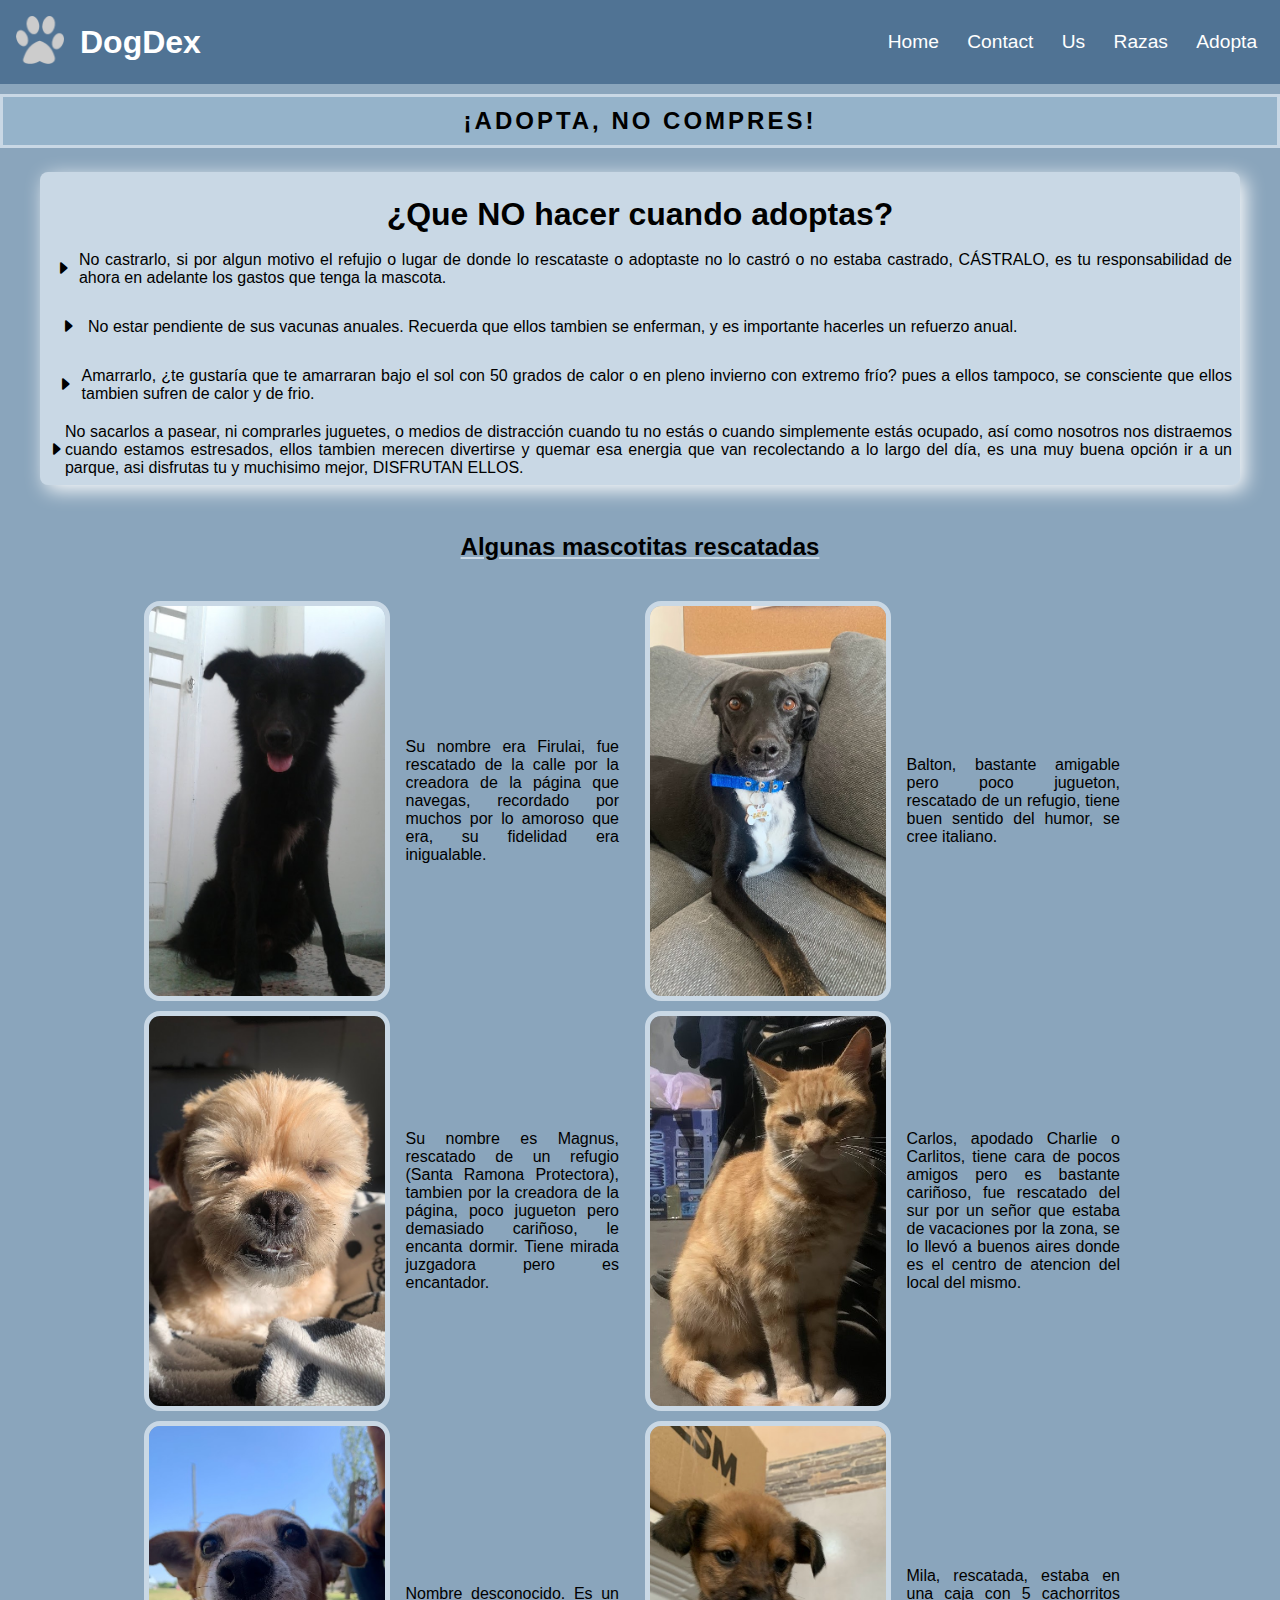
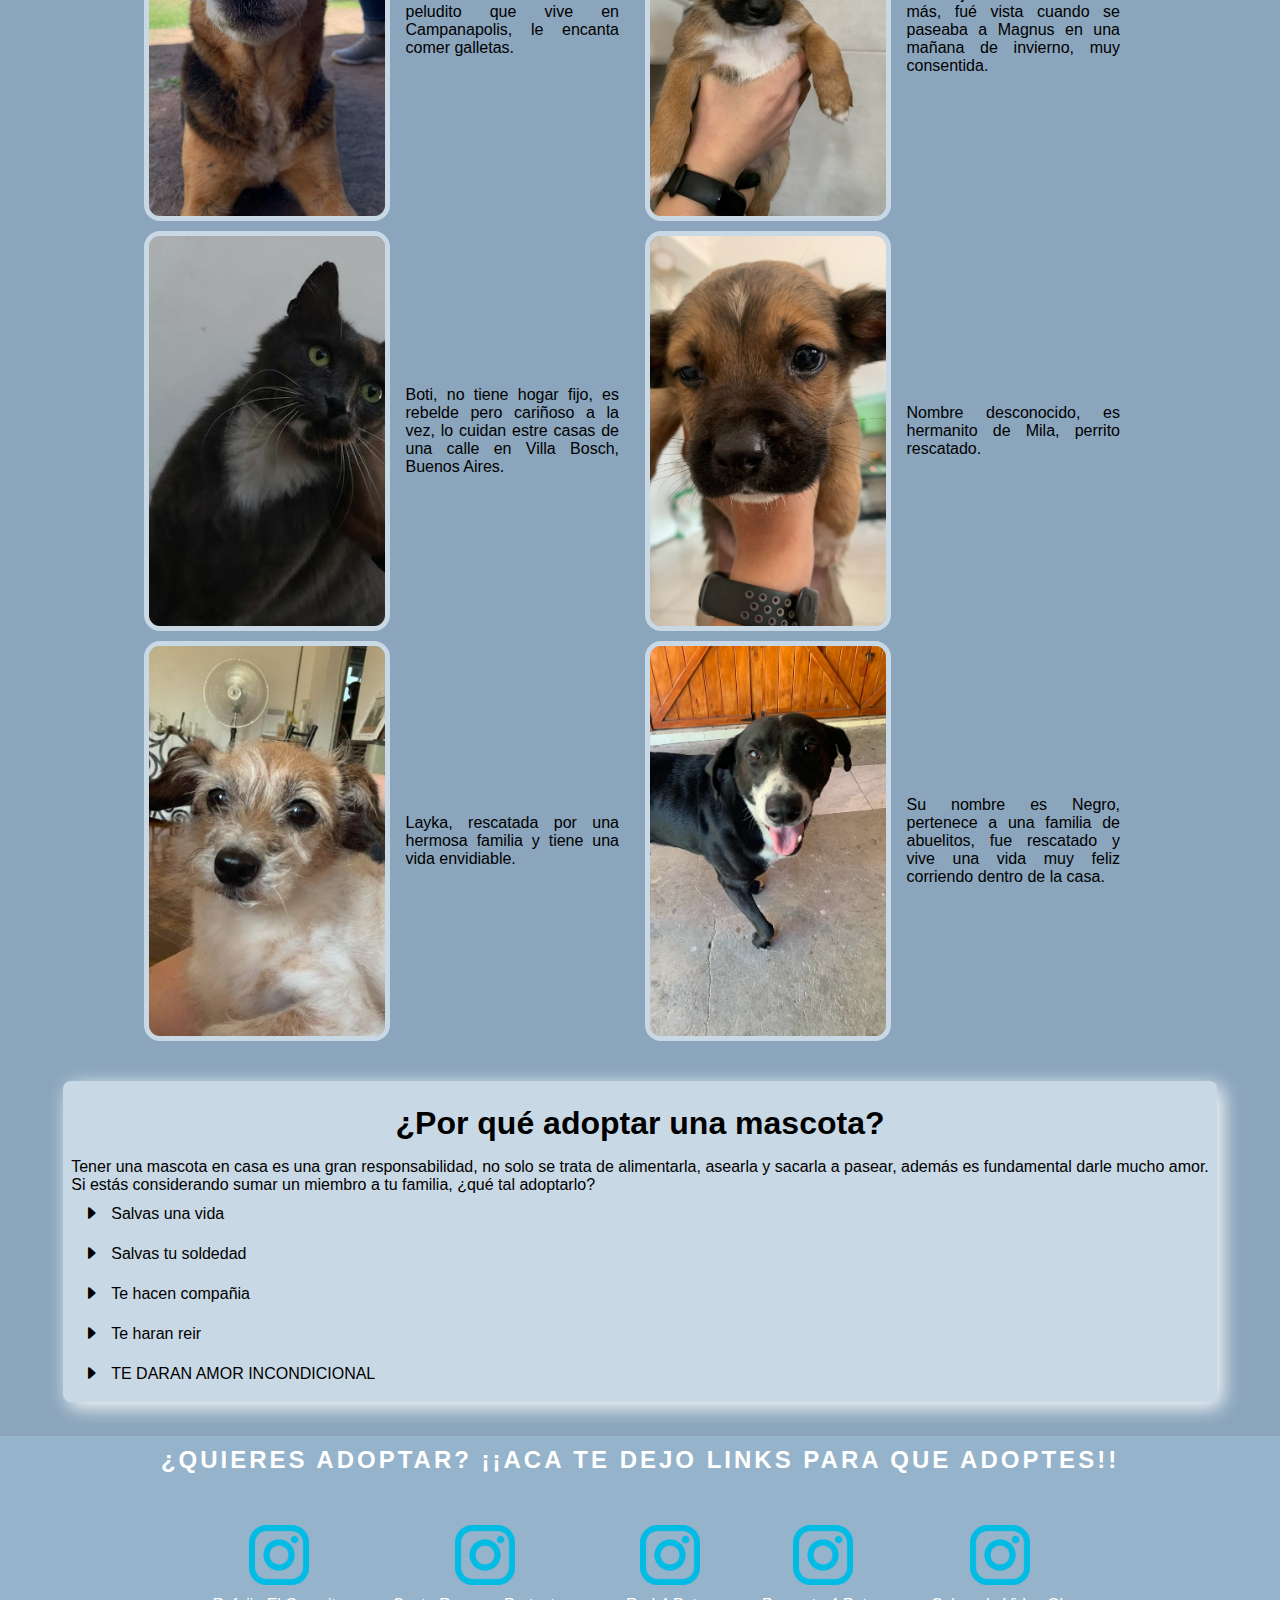
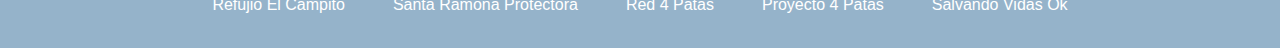
<file: index.html>
<!DOCTYPE html>
<html lang="en">

<head>
  <meta charset="UTF-8">
  <meta http-equiv="X-UA-Compatible" content="IE=edge">
  <meta name="viewport" content="width=device-width, initial-scale=1.0">
  <meta name="description"
    content="El mejor lugar donde podrás encontrar lugares para adoptar tanto perros como gatos en Argentina">
  <link rel="stylesheet" href="https://cdn.jsdelivr.net/npm/bootstrap-icons@1.10.3/font/bootstrap-icons.css">
  <link rel="stylesheet" href="./css/style.css">
  <link rel="icon" href="./img/perro.ico">
  <title>Encuentra a una mascota | Adopta | DogDex</title>
</head>

<body>
  <header>
    <div class="conteiner-title">
      <a href="index.html"><img class="huella" src="./img/huellita.png" alt="huella"></a>
      <h1 class="header-title">DogDex</h1>
    </div>
    <nav>
      <ul class="header-nav">
        <a class="header-nav-link" href="index.html">Home</a>
        <a class="header-nav-link" href="./pages/contact.html">Contact</a>
        <a class="header-nav-link" href="./pages/us.html">Us</a>
        <a class="header-nav-link" href="./pages/dogs.html">Razas</a>
        <a class="header-nav-link" href="./pages/adopt.html">Adopta</a>
      </ul>
    </nav>
  </header>

  <main>
    <h2 class="h2-main">¡<strong>ADOPTA, NO COMPRES!</strong></h2>
    <article>
      <div class="paragraph-articule principal-articule">
        <h3 class="title-articule">¿Que NO hacer cuando adoptas?</h3>
        <div class="options">
          <div class="conteiner-option">
            <div class="icon-option">
              <i class="bi bi-caret-right-fill"></i>
            </div>
            <p class="options-p">No castrarlo, si por algun motivo el refujio o lugar de donde lo rescataste o
              adoptaste no lo castró o no estaba castrado, CÁSTRALO, es tu responsabilidad de ahora en adelante los
              gastos que tenga la mascota.</p>
          </div>
          <br>
          <div class="conteiner-option">
            <div class="icon-option">
              <i class="bi bi-caret-right-fill"></i>
            </div>
            <p class="options-p">No estar pendiente de sus vacunas anuales. Recuerda que ellos tambien se enferman, y es
              importante hacerles un refuerzo anual.</p>
          </div>
          <br>
          <div class="conteiner-option">
            <div class="icon-option">
              <i class="bi bi-caret-right-fill"></i>
            </div>
            <p class="options-p">Amarrarlo, ¿te gustaría que te amarraran bajo el sol con 50 grados de calor
              o en pleno invierno con extremo frío? pues a ellos tampoco, se consciente que ellos tambien sufren de
              calor y de frio.</p>
          </div>
          <br>
          <div class="conteiner-option">
            <div class="icon-option">
              <i class="bi bi-caret-right-fill"></i>
            </div>
            <p class="options-p">No sacarlos a pasear, ni comprarles juguetes, o medios de distracción cuando tu no
              estás o cuando simplemente estás ocupado, así como nosotros nos distraemos cuando estamos
              estresados, ellos tambien merecen divertirse y quemar esa energia que van recolectando a lo largo del día,
              es una muy buena opción ir a un parque, asi disfrutas tu y muchisimo mejor, DISFRUTAN ELLOS.</p>
          </div>
        </div>
      </div>
    </article>
    <h3 class="title-galery">Algunas mascotitas rescatadas</h3>
    <div class="conteiner-galery">
      <div class="conteiner-dog dogy">
        <img class="img-galery" src="./img/indog7.jpg" alt="firu, perro rescatado">
        <div class="conteiner-span">Su nombre era Firulai, fue rescatado de la calle por la
          creadora de la página que navegas,
          recordado por muchos por lo amoroso que era, su fidelidad era inigualable.</div>
      </div>
      <div class="conteiner-dog">
        <img class="img-galery" src="./img/indog3.jpg" alt=" balton perro rescatado">
        <div class="conteiner-span">Balton, bastante amigable pero poco jugueton, rescatado de un
          refugio, tiene buen sentido del humor, se cree italiano.</div>
      </div>
      <div class="conteiner-dog dogy">
        <img class="img-galery" src="./img/indog1.jpg" alt=" Magnus, perro rescatado">
        <div class="conteiner-span">Su nombre es Magnus, rescatado de un refugio (Santa
          Ramona Protectora), tambien por la
          creadora de la página, poco jugueton pero demasiado cariñoso, le encanta dormir. Tiene mirada juzgadora pero
          es encantador.</div>
      </div>
      <div class="conteiner-dog">
        <img class="img-galery" src="./img/img_9430.jpg" alt="charly gato rescatado">
        <div class="conteiner-span">Carlos, apodado Charlie o Carlitos, tiene cara de pocos
          amigos pero es bastante cariñoso, fue rescatado del sur por un señor que estaba de vacaciones por la zona, se
          lo llevó a buenos aires donde es
          el centro de atencion del local del mismo.</div>
      </div>
      <div class="conteiner-dog dogy">
        <img class="img-galery" src="./img/indog4.jpg" alt="perrito bebe rescatado">
        <div class="conteiner-span">Nombre desconocido. Es un peludito que vive en
          Campanapolis, le encanta comer
          galletas.</div>
      </div>
      <div class="conteiner-dog dogy">
        <img class="img-galery" src="./img/indog5.jpg" alt="mila perrita rescatado">
        <div class="conteiner-span">Mila, rescatada, estaba en una caja con 5 cachorritos más,
          fué vista cuando se paseaba a
          Magnus en una mañana de invierno, muy consentida.</div>
      </div>
      <div class="conteiner-dog">
        <img class="img-galery" src="./img/img-20210415-WA0064.jpg" alt="boti gato de la calle">
        <div class="conteiner-span">Boti, no tiene hogar fijo, es rebelde pero cariñoso a la
          vez, lo cuidan estre casas de una
          calle en Villa Bosch, Buenos Aires.</div>
      </div>
      <div class="conteiner-dog dogy">
        <img class="img-galery" src="./img/indog6.jpg" alt="perrito rescatado">
        <div class="conteiner-span">Nombre desconocido, es hermanito de Mila, perrito
          rescatado.</div>
      </div>
      <div class="conteiner-dog">
        <img class="img-galery" src="./img/indog8.jpg" alt="layka, perrita rescatada">
        <div class="conteiner-span">Layka, rescatada por una hermosa familia y tiene una vida
          envidiable.</div>
      </div>
      <div class="conteiner-dog dogy">
        <img class="img-galery" src="./img/indog2.jpg" alt="negro, perro rescatado">
        <div class="conteiner-span">Su nombre es Negro, pertenece a una familia de abuelitos,
          fue rescatado y vive una vida muy
          feliz corriendo dentro de la casa.</div>
      </div>
    </div>
    <article>
      <div class="paragraph-articule">
        <h3 class="title-articule">¿Por qué adoptar una mascota?</h3>
        <p>
          Tener una mascota en casa es una gran responsabilidad, no solo se trata de alimentarla, asearla y sacarla a
          pasear, además es fundamental darle mucho amor.
          <br>
          Si estás considerando sumar un miembro a tu familia, ¿qué tal adoptarlo?
        </p>
        <div class="options">
          <div class="conteiner-option">
            <div class="icon-option">
              <i class="bi bi-caret-right-fill"></i>
            </div>
            <p class="options-p">Salvas una vida</p>
          </div>
          <div class="conteiner-option">
            <div class="icon-option">
              <i class="bi bi-caret-right-fill"></i>
            </div>
            <p class="options-p">Salvas tu soldedad</p>
          </div>
          <div class="conteiner-option">
            <div class="icon-option">
              <i class="bi bi-caret-right-fill"></i>
            </div>
            <p class="options-p">Te hacen compañia</p>
          </div>
          <div class="conteiner-option">
            <div class="icon-option">
              <i class="bi bi-caret-right-fill"></i>
            </div>
            <p class="options-p">Te haran reir</p>
          </div>
          <div class="conteiner-option">
            <div class="icon-option">
              <i class="bi bi-caret-right-fill"></i>
            </div>
            <p class="options-p">TE DARAN AMOR INCONDICIONAL</p>
          </div>
        </div>

      </div>
    </article>
  </main>

  <footer>
    <h2 class="h2-footer">
      ¿QUIERES ADOPTAR? ¡¡ACA TE DEJO LINKS PARA QUE ADOPTES!!
    </h2>
    <div class="conteiner-footer">
      <div class="instagram-box">
        <a class="link-footer" href="https://www.instagram.com/refugioelcampito/" target="_blank"><img class="ig"
            src="./img/ig.png" alt="Refugio el Campito" /></a><span>Refujio El Campito</span>
      </div>
      <div class="instagram-box">
        <a class="link-footer" href="https://www.instagram.com/santaramonaprotectora/" target="_blank"><img class="ig"
            src="./img/ig.png" alt="Santa Ramona Protectora" /></a><span>Santa Ramona Protectora</span>
      </div>
      <div class="instagram-box">
        <a class="link-footer" href="https://www.instagram.com/red4patas/" target="_blank"><img class="ig"
            src="./img/ig.png" alt="Red 4 Patas" /></a><span>Red 4 Patas</span>
      </div>
      <div class="instagram-box">
        <a class="link-footer" href="https://www.instagram.com/proyecto4patas/" target="_blank"><img class="ig"
            src="./img/ig.png" alt="Proyecto 4 Patas" /></a><span>Proyecto 4 Patas</span>
      </div>
      <div class="instagram-box">
        <a class="link-footer" href="https://www.instagram.com/salvandovidasok/" target="_blank"><img class="ig"
            src="./img/ig.png" alt="Salvando Vidas Ok" /></a><span>Salvando Vidas Ok</span>
      </div>
    </div>
  </footer>
</body>

</html>
</file>
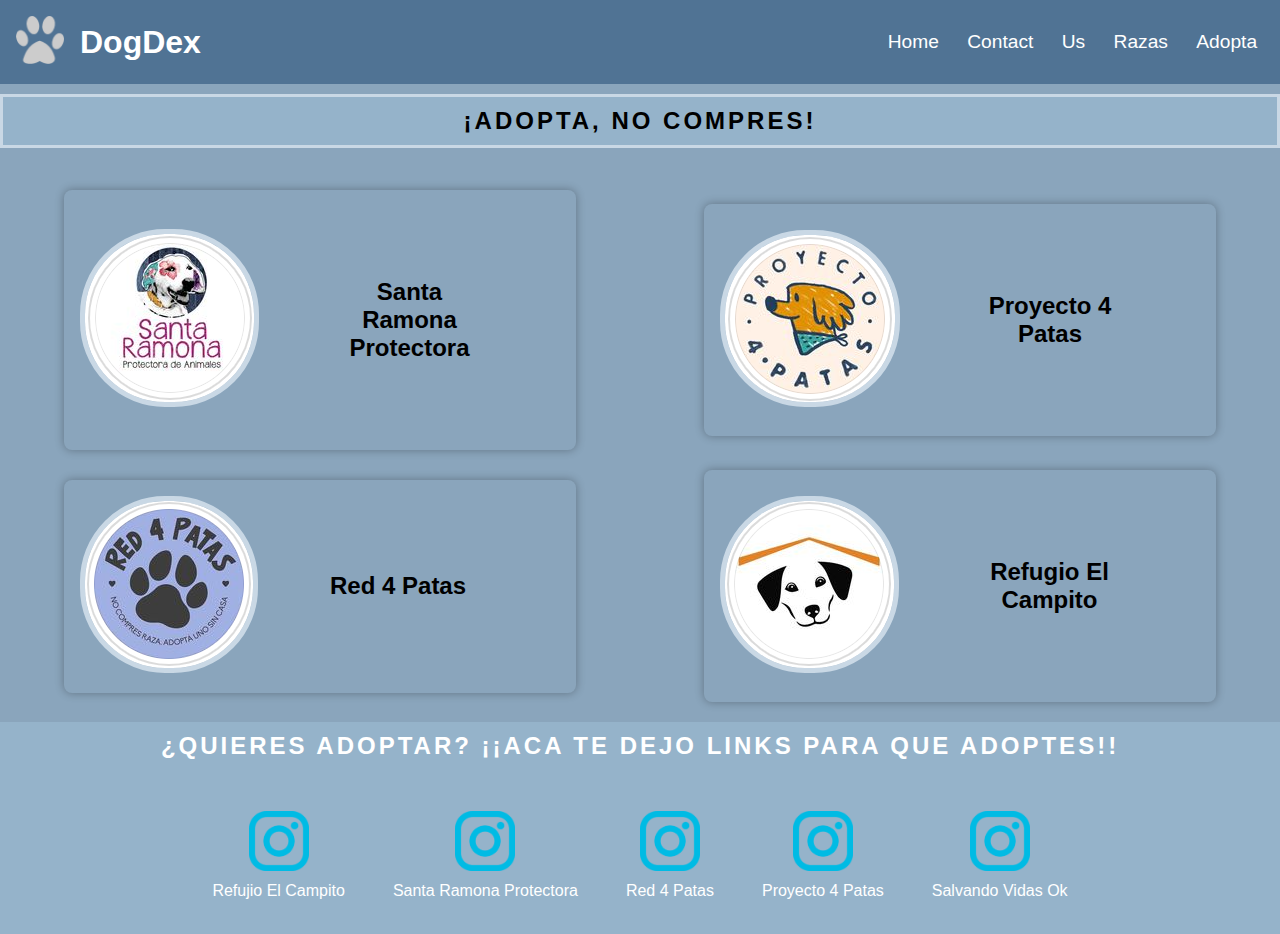
<file: pages/adopt.html>
<!DOCTYPE html>
<html lang="en">

<head>
  <meta charset="UTF-8">
  <meta http-equiv="X-UA-Compatible" content="IE=edge">
  <meta name="viewport" content="width=device-width, initial-scale=1.0">
  <meta name="description"
    content="Página dedicada a la recoleccion de información de lugares para adoptar tanto perros como gatos en Argentina">
  <link rel="stylesheet" href="https://cdn.jsdelivr.net/npm/bootstrap-icons@1.10.3/font/bootstrap-icons.css">
  <link rel="stylesheet" href="../css/style.css">
  <link rel="icon" href="../img/perro.ico">
  <title>Páginas para adoptar | DogDex</title>
</head>

<body>
  <header>
    <div class="conteiner-title">
      <a href="../index.html"><img class="huella" src="../img/huellita.png" alt="huella"></a>
      <h1 class="header-title">DogDex</h1>
    </div>
    <nav>
      <ul class="header-nav">
        <a class="header-nav-link" href="../index.html">Home</a>
        <a class="header-nav-link" href="contact.html">Contact</a>
        <a class="header-nav-link" href="us.html">Us</a>
        <a class="header-nav-link" href="dogs.html">Razas</a>
        <a class="header-nav-link" href="adopt.html">Adopta</a>
      </ul>
    </nav>
  </header>

  <main>
    <h2 class="h2-main">¡<strong>ADOPTA, NO COMPRES!</strong></h2>
    <div class="conteiner-photos-dogs conteiner-adopt">
      <div class="card-dog">
        <a href="https://www.instagram.com/santaramonaprotectora/" target="_blank"><img class="img-adopt"
            src="../img/Screenshot_2.png" alt="Santa Ramona Protectora"></a>
        <h3 class="title-home">Santa Ramona Protectora</h3>
      </div>
      <div class="card-dog">
        <a href="https://www.instagram.com/proyecto4patas/" target="_blank"><img class="img-adopt"
            src="../img/Screenshot_4.png" alt="Proyecto 4 Patas"></a>
        <h3 class="title-home">Proyecto 4 Patas</h3>
      </div>
      <div class="card-dog">
        <a href="https://www.instagram.com/red4patas/" target="_blank"><img class="img-adopt"
            src="../img/Screenshot_3.png" alt="Red 4 Patas"></a>
        <h3 class="title-home">Red 4 Patas</h3>
      </div>
      <div class="card-dog">
        <a href="https://www.instagram.com/refugioelcampito/" target="_blank"><img class="img-adopt"
            src="../img/Screenshot_1.png" alt="Refugio El Campito"></a>
        <h3 class="title-home">Refugio El Campito</h3>
      </div>
    </div>
  </main>

  <footer>
    <h2 class="h2-footer">
      ¿QUIERES ADOPTAR? ¡¡ACA TE DEJO LINKS PARA QUE ADOPTES!!
    </h2>
    <div class="conteiner-footer">
      <div class="instagram-box">
        <a class="link-footer" href="https://www.instagram.com/refugioelcampito/" target="_blank"><img class="ig"
            src="../img/ig.png" alt="Refugio el Campito" /></a><span>Refujio El Campito</span>
      </div>
      <div class="instagram-box">
        <a class="link-footer" href="https://www.instagram.com/santaramonaprotectora/" target="_blank"><img class="ig"
            src="../img/ig.png" alt="Santa Ramona Protectora" /></a><span>Santa Ramona Protectora</span>
      </div>
      <div class="instagram-box">
        <a class="link-footer" href="https://www.instagram.com/red4patas/" target="_blank"><img class="ig"
            src="../img/ig.png" alt="Red 4 Patas" /></a><span>Red 4 Patas</span>
      </div>
      <div class="instagram-box">
        <a class="link-footer" href="https://www.instagram.com/proyecto4patas/" target="_blank"><img class="ig"
            src="../img/ig.png" alt="Proyecto 4 Patas" /></a><span>Proyecto 4 Patas</span>
      </div>
      <div class="instagram-box">
        <a class="link-footer" href="https://www.instagram.com/salvandovidasok/" target="_blank"><img class="ig"
            src="../img/ig.png" alt="Salvando Vidas Ok" /></a><span>Salvando Vidas Ok</span>
      </div>
    </div>
  </footer>
</body>

</html>
</file>
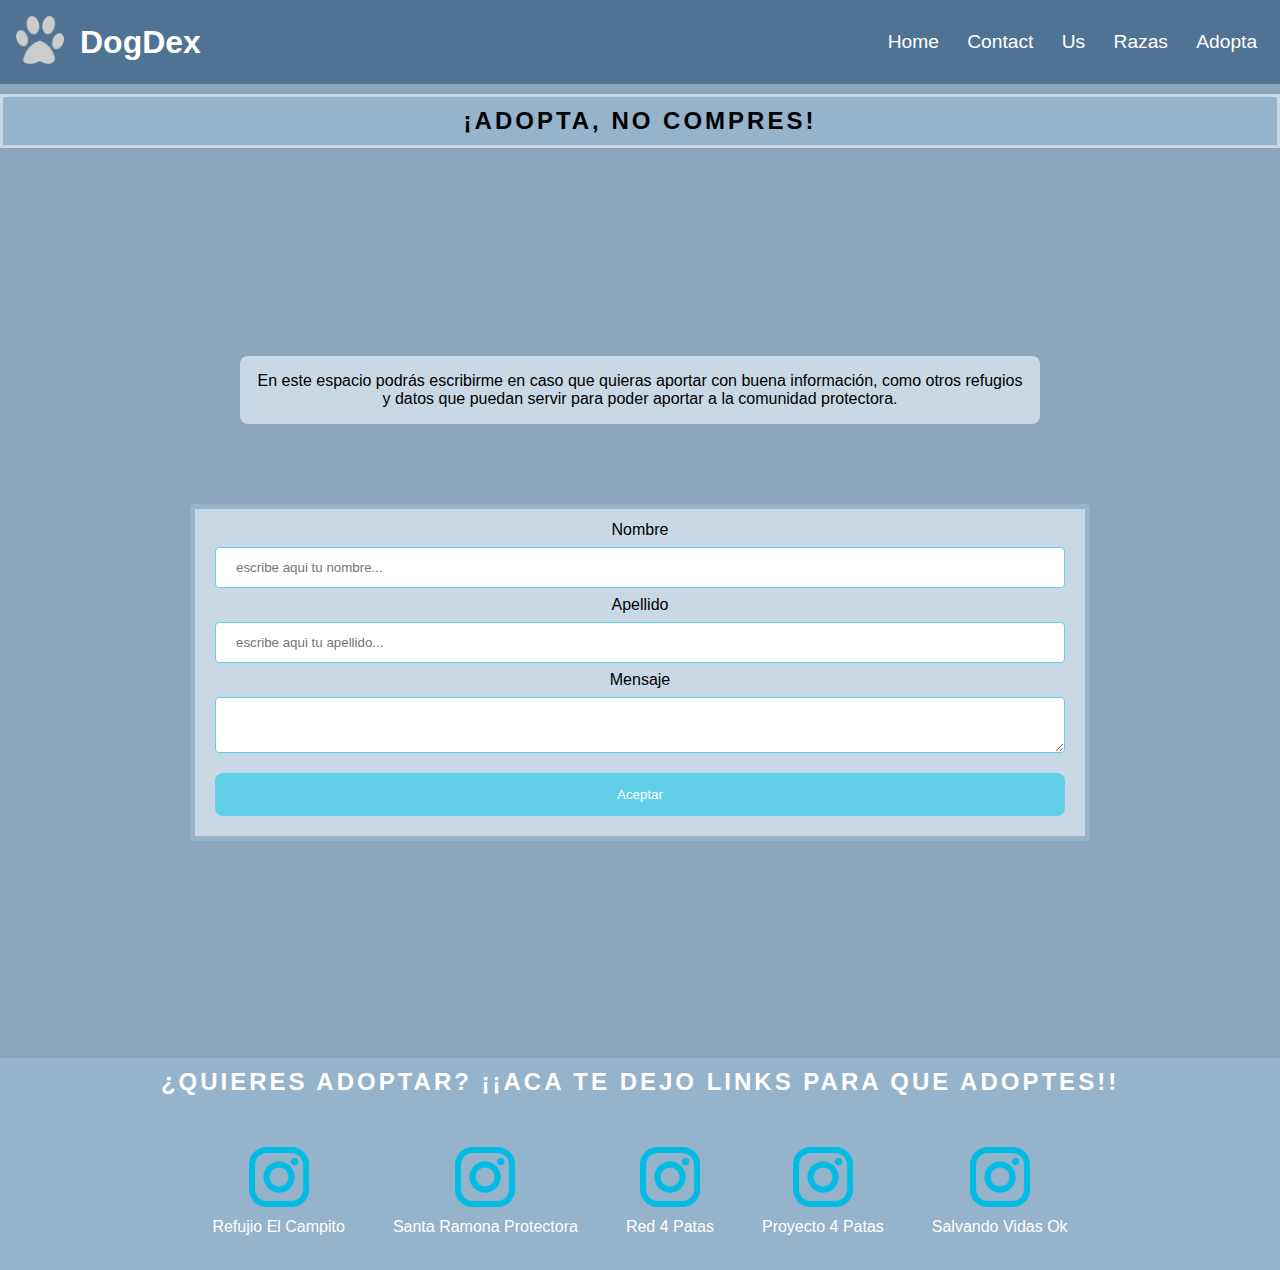
<file: pages/contact.html>
<!DOCTYPE html>
<html lang="en">

<head>
  <meta charset="UTF-8">
  <meta http-equiv="X-UA-Compatible" content="IE=edge">
  <meta name="viewport" content="width=device-width, initial-scale=1.0">
  <meta name="description"
    content="Contáctanos para enviar informacion interesante para la adopci´n de perros, gatos y otros animales.">
  <link rel="stylesheet" href="https://cdn.jsdelivr.net/npm/bootstrap-icons@1.10.3/font/bootstrap-icons.css">
  <link rel="stylesheet" href="../css/style.css">
  <link rel="icon" href="../img/perro.ico">
  <title>Contáctame para sugerencias, publicar tu red y más | DogDex</title>
</head>

<body>
  <header>
    <div class="conteiner-title">
      <a href="../index.html"><img class="huella" src="../img/huellita.png" alt="huella"></a>
      <h1 class="header-title">DogDex</h1>
    </div>
    <nav>
      <ul class="header-nav">
        <a class="header-nav-link" href="../index.html">Home</a>
        <a class="header-nav-link" href="contact.html">Contact</a>
        <a class="header-nav-link" href="us.html">Us</a>
        <a class="header-nav-link" href="dogs.html">Razas</a>
        <a class="header-nav-link" href="adopt.html">Adopta</a>
      </ul>
    </nav>
  </header>
  <h2 class="h2-main">¡<strong>ADOPTA, NO COMPRES!</strong></h2>

  <main class="contact-main">
    <div class="contact-main-text">
      En este espacio podrás escribirme en caso que quieras aportar con buena información, como otros refugios y datos
      que puedan servir para poder aportar a la comunidad protectora.
    </div>
    <div class="contact-main-box">
      <form>
        <label>Nombre</label>
        <input type="text" placeholder="escribe aqui tu nombre..." />
        <label>Apellido</label>
        <input type="text" placeholder="escribe aqui tu apellido..." />
        <label>Mensaje</label>
        <textarea></textarea>
        <input class="btn-acept" value="Aceptar" />
      </form>
    </div>
  </main>

  <footer>
    <h2 class="h2-footer">
      ¿QUIERES ADOPTAR? ¡¡ACA TE DEJO LINKS PARA QUE ADOPTES!!
    </h2>
    <div class="conteiner-footer">
      <div class="instagram-box">
        <a class="link-footer" href="https://www.instagram.com/refugioelcampito/" target="_blank"><img class="ig"
            src="../img/ig.png" alt="Refugio el Campito" /></a><span>Refujio El Campito</span>
      </div>
      <div class="instagram-box">
        <a class="link-footer" href="https://www.instagram.com/santaramonaprotectora/" target="_blank"><img class="ig"
            src="../img/ig.png" alt="Santa Ramona Protectora" /></a><span>Santa Ramona Protectora</span>
      </div>
      <div class="instagram-box">
        <a class="link-footer" href="https://www.instagram.com/red4patas/" target="_blank"><img class="ig"
            src="../img/ig.png" alt="Red 4 Patas" /></a><span>Red 4 Patas</span>
      </div>
      <div class="instagram-box">
        <a class="link-footer" href="https://www.instagram.com/proyecto4patas/" target="_blank"><img class="ig"
            src="../img/ig.png" alt="Proyecto 4 Patas" /></a><span>Proyecto 4 Patas</span>
      </div>
      <div class="instagram-box">
        <a class="link-footer" href="https://www.instagram.com/salvandovidasok/" target="_blank"><img class="ig"
            src="../img/ig.png" alt="Salvando Vidas Ok" /></a><span>Salvando Vidas Ok</span>
      </div>
    </div>
  </footer>
</body>

</html>
</file>
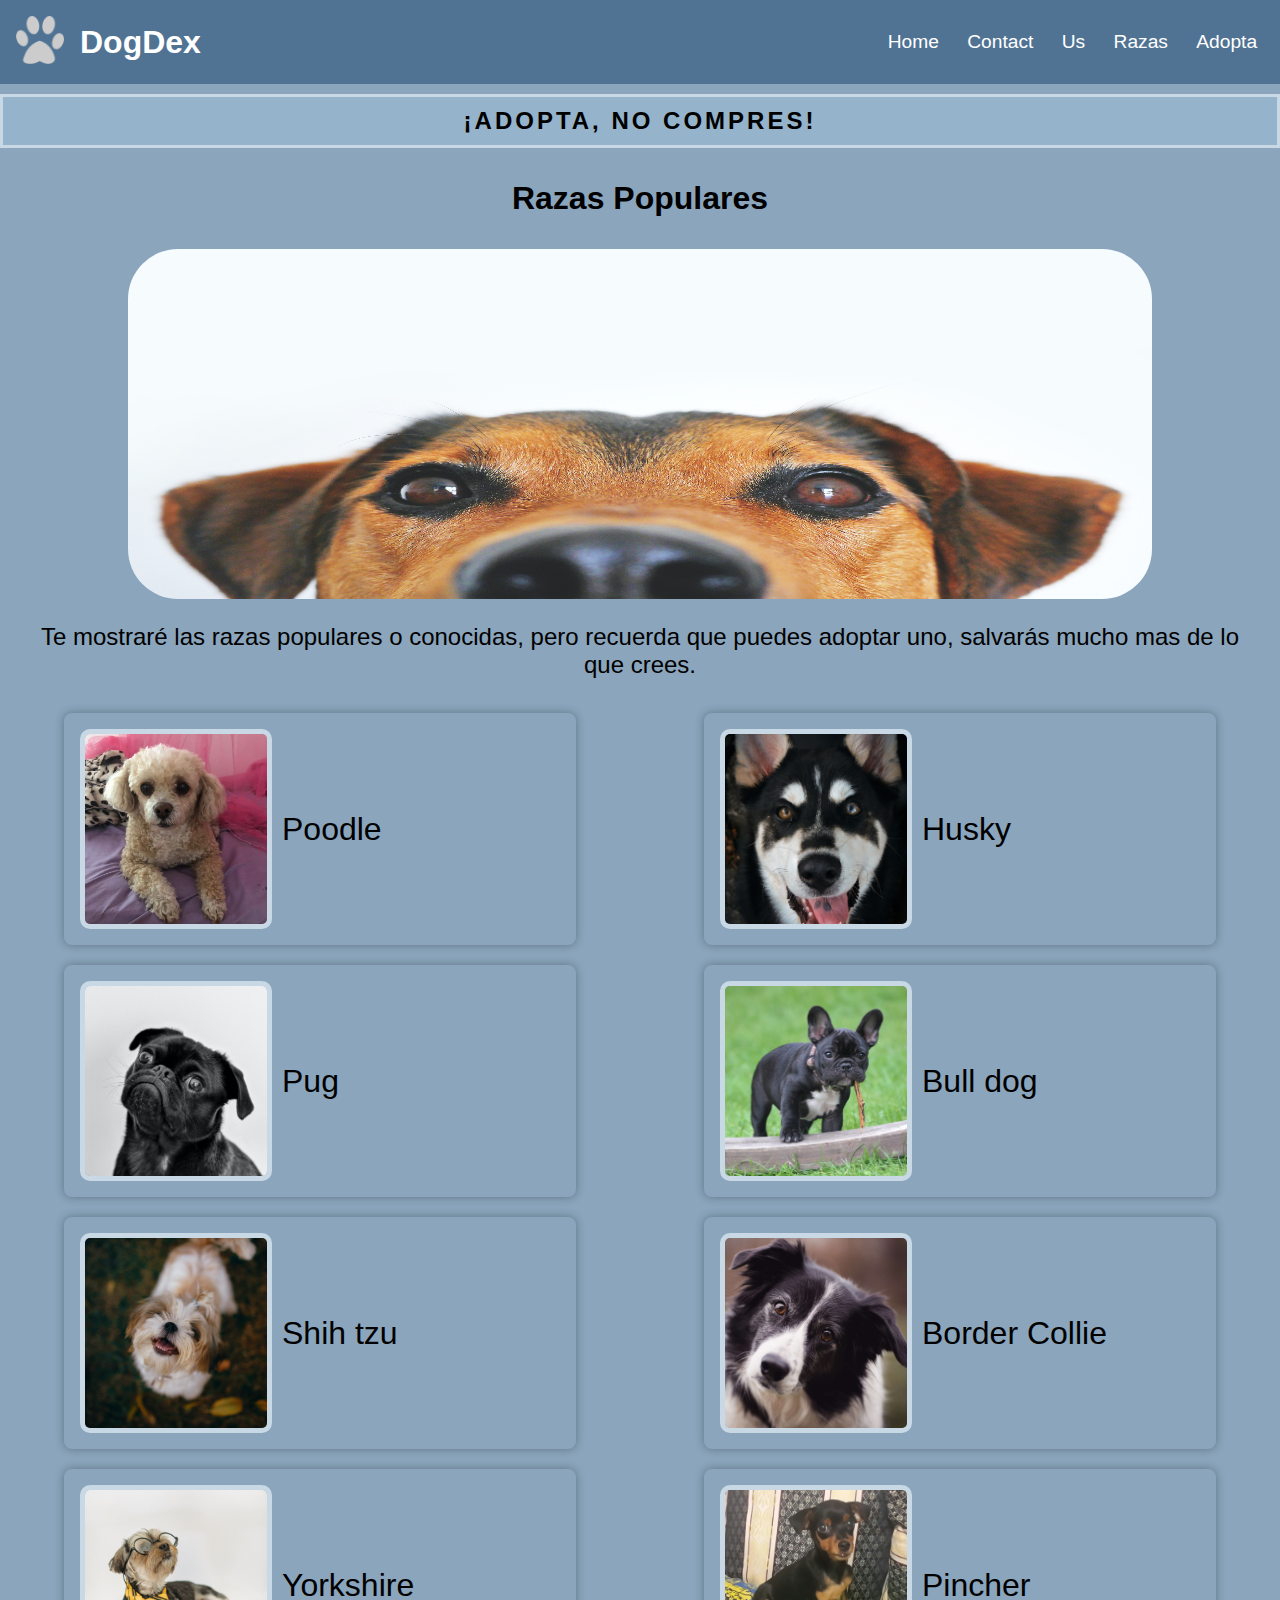
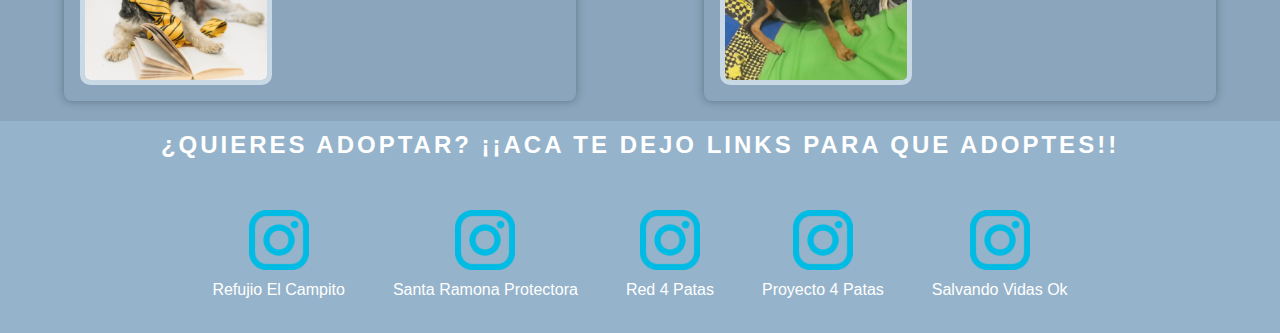
<file: pages/dogs.html>
<!DOCTYPE html>
<html lang="en">

<head>
  <meta charset="UTF-8">
  <meta http-equiv="X-UA-Compatible" content="IE=edge">
  <meta name="viewport" content="width=device-width, initial-scale=1.0">
  <meta name="description" content="Razas mas comunes de perros.">
  <link rel="stylesheet" href="https://cdn.jsdelivr.net/npm/bootstrap-icons@1.10.3/font/bootstrap-icons.css">
  <link rel="stylesheet" href="../css/style.css">
  <link rel="icon" href="../img/perro.ico">
  <title>Razas de perros mas comunes | DogDex</title>
</head>

<body>
  <header>
    <div class="conteiner-title">
      <a href="../index.html"><img class="huella" src="../img/huellita.png" alt="huella"></a>
      <h1 class="header-title">DogDex</h1>
    </div>
    <nav>
      <ul class="header-nav">
        <a class="header-nav-link" href="../index.html">Home</a>
        <a class="header-nav-link" href="contact.html">Contact</a>
        <a class="header-nav-link" href="us.html">Us</a>
        <a class="header-nav-link" href="dogs.html">Razas</a>
        <a class="header-nav-link" href="adopt.html">Adopta</a>
      </ul>
    </nav>
  </header>
  <h2 class="h2-main">¡<strong>ADOPTA, NO COMPRES!</strong></h2>

  <main>
    <h2 class="title-main">Razas Populares</h2>
    <div class="front-main">
      <img class="front-img" src="../img/pexels-lumn-406014.jpg" alt="perro portada">
    </div>
    <div class="span-main">
      <span>Te mostraré las razas populares o conocidas, pero recuerda que puedes adoptar uno,
        salvarás mucho mas de lo que crees.</span>
    </div>
    <div class="conteiner-photos-dogs">
      <div class="card-dog">
        <img class="card-dog-img" src="../img/poodle.jpg" alt="Poodle">
        <p class="title-card">Poodle</p>
      </div>
      <div class="card-dog">
        <img class="card-dog-img" src="../img/husky.jpg" alt="Husky">
        <p class="title-card">Husky</p>
      </div>
      <div class="card-dog">
        <img class="card-dog-img" src="../img/pug.jpg" alt="Pug">
        <p class="title-card">Pug</p>
      </div>
      <div class="card-dog">
        <img class="card-dog-img" src="../img/bullgog.jpg" alt="Bull dog">
        <p class="title-card">Bull dog</p>
      </div>
      <div class="card-dog">
        <img class="card-dog-img" src="../img/shihtzu.jpg" alt="Shih tzu">
        <p class="title-card">Shih tzu</p>
      </div>
      <div class="card-dog">
        <img class="card-dog-img" src="../img/bordercollie.jpg" alt="Beagle">
        <p class="title-card">Border Collie</p>
      </div>
      <div class="card-dog">
        <img class="card-dog-img" src="../img/yorkshire.jpg" alt="Border Collie">
        <p class="title-card">Yorkshire</p>
      </div>
      <div class="card-dog">
        <img class="card-dog-img" src="../img/pincher.jpg" alt="Pincher">
        <p class="title-card">Pincher</p>
      </div>
    </div>
  </main>

  <footer>
    <h2 class="h2-footer">
      ¿QUIERES ADOPTAR? ¡¡ACA TE DEJO LINKS PARA QUE ADOPTES!!
    </h2>
    <div class="conteiner-footer">
      <div class="instagram-box">
        <a class="link-footer" href="https://www.instagram.com/refugioelcampito/" target="_blank"><img class="ig"
            src="../img/ig.png" alt="Refugio el Campito" /></a><span>Refujio El Campito</span>
      </div>
      <div class="instagram-box">
        <a class="link-footer" href="https://www.instagram.com/santaramonaprotectora/" target="_blank"><img class="ig"
            src="../img/ig.png" alt="Santa Ramona Protectora" /></a><span>Santa Ramona Protectora</span>
      </div>
      <div class="instagram-box">
        <a class="link-footer" href="https://www.instagram.com/red4patas/" target="_blank"><img class="ig"
            src="../img/ig.png" alt="Red 4 Patas" /></a><span>Red 4 Patas</span>
      </div>
      <div class="instagram-box">
        <a class="link-footer" href="https://www.instagram.com/proyecto4patas/" target="_blank"><img class="ig"
            src="../img/ig.png" alt="Proyecto 4 Patas" /></a><span>Proyecto 4 Patas</span>
      </div>
      <div class="instagram-box">
        <a class="link-footer" href="https://www.instagram.com/salvandovidasok/" target="_blank"><img class="ig"
            src="../img/ig.png" alt="Salvando Vidas Ok" /></a><span>Salvando Vidas Ok</span>
      </div>
    </div>
  </footer>
</body>

</html>
</file>
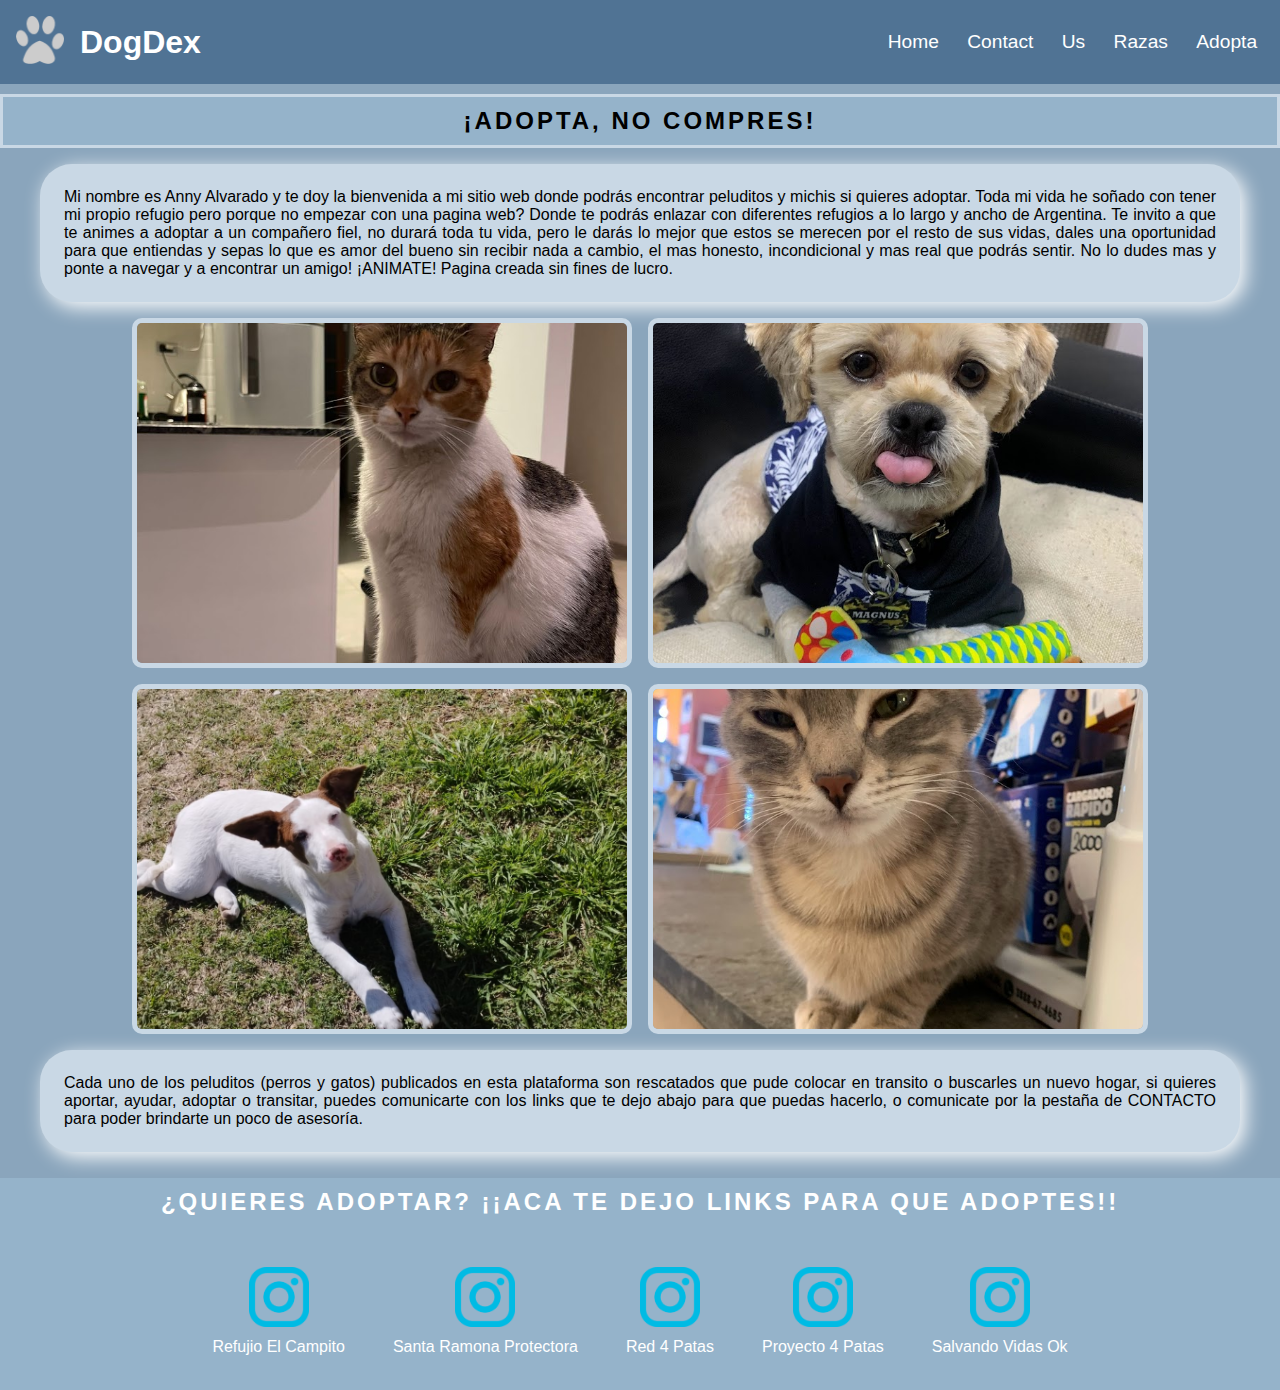
<file: pages/us.html>
<!DOCTYPE html>
<html lang="en">

<head>
  <meta charset="UTF-8">
  <meta http-equiv="X-UA-Compatible" content="IE=edge">
  <meta name="viewport" content="width=device-width, initial-scale=1.0">
  <meta name="description" content="Espacio dedicado a la información del desarrollo de la página.">
  <link rel="stylesheet" href="https://cdn.jsdelivr.net/npm/bootstrap-icons@1.10.3/font/bootstrap-icons.css">
  <link rel="stylesheet" href="../css/style.css">
  <link rel="icon" href="../img/perro.ico">
  <title>¿Quien soy? | Sobre mi | DogDex</title>
</head>

<body>
  <header>
    <div class="conteiner-title">
      <a href="../index.html"><img class="huella" src="../img/huellita.png" alt="huella"></a>
      <h1 class="header-title">DogDex</h1>
    </div>
    <nav>
      <ul class="header-nav">
        <a class="header-nav-link" href="../index.html">Home</a>
        <a class="header-nav-link" href="contact.html">Contact</a>
        <a class="header-nav-link" href="us.html">Us</a>
        <a class="header-nav-link" href="dogs.html">Razas</a>
        <a class="header-nav-link" href="adopt.html">Adopta</a>
      </ul>
    </nav>
  </header>
  <main>
    <h2 class="h2-main">¡<strong>ADOPTA, NO COMPRES!</strong></h2>
    <article class="articule-box">
      <div class="articule-paragraph">
        Mi nombre es Anny Alvarado y te doy la bienvenida a mi sitio web donde podrás encontrar
        peluditos y michis si quieres adoptar.
        Toda mi vida he soñado con tener mi propio refugio pero porque no empezar con una pagina web? Donde te podrás
        enlazar con diferentes refugios a lo largo y ancho de Argentina.

        Te invito a que te animes a adoptar a un compañero fiel, no durará toda tu vida, pero le darás lo mejor que
        estos se merecen por el resto de sus vidas, dales una oportunidad para que entiendas y sepas lo que es amor
        del bueno sin recibir nada a cambio, el mas honesto, incondicional y mas real que podrás sentir.

        No lo dudes mas y ponte a navegar y a encontrar un amigo! ¡ANIMATE!

        Pagina creada sin fines de lucro.
      </div>
      <div class="us-img">
        <img class="us-photo" src="../img/a49874bc-85f3-4d29-b3d1-e09347d4b714.jpg" alt="gatita rescatado">
        <img class="us-photo" src="../img/magnus.jpg" alt="magnus, perro rescatado">
        <img class="us-photo" src="../img/f07e22af-6762-48ef-9742-225da1c0ef29.jpg" alt="perro rescatado">
        <img class="us-photo" src="../img/img_5084.jpg" alt="gato rescatado en una tienda">
      </div>
      <div class=" articule-paragraph">
        Cada uno de los peluditos (perros y gatos) publicados en esta plataforma son rescatados
        que pude colocar en transito o buscarles un nuevo hogar, si quieres aportar,
        ayudar, adoptar o transitar, puedes comunicarte con los links que te dejo abajo para que puedas hacerlo, o
        comunicate por la pestaña de CONTACTO para poder brindarte un poco de asesoría.
      </div>
    </article>
  </main>

  <footer>
    <h2 class="h2-footer">
      ¿QUIERES ADOPTAR? ¡¡ACA TE DEJO LINKS PARA QUE ADOPTES!!
    </h2>
    <div class="conteiner-footer">
      <div class="instagram-box">
        <a class="link-footer" href="https://www.instagram.com/refugioelcampito/" target="_blank"><img class="ig"
            src="../img/ig.png" alt="Refugio el Campito" /></a><span>Refujio El Campito</span>
      </div>
      <div class="instagram-box">
        <a class="link-footer" href="https://www.instagram.com/santaramonaprotectora/" target="_blank"><img class="ig"
            src="../img/ig.png" alt="Santa Ramona Protectora" /></a><span>Santa Ramona Protectora</span>
      </div>
      <div class="instagram-box">
        <a class="link-footer" href="https://www.instagram.com/red4patas/" target="_blank"><img class="ig"
            src="../img/ig.png" alt="Red 4 Patas" /></a><span>Red 4 Patas</span>
      </div>
      <div class="instagram-box">
        <a class="link-footer" href="https://www.instagram.com/proyecto4patas/" target="_blank"><img class="ig"
            src="../img/ig.png" alt="Proyecto 4 Patas" /></a><span>Proyecto 4 Patas</span>
      </div>
      <div class="instagram-box">
        <a class="link-footer" href="https://www.instagram.com/salvandovidasok/" target="_blank"><img class="ig"
            src="../img/ig.png" alt="Salvando Vidas Ok" /></a><span>Salvando Vidas Ok</span>
      </div>
    </div>
  </footer>
</body>

</html>
</file>
<file: css/style.css>
/* ============================VARIABLES======================= */
/* ============================PAGE RESET======================= */
* {
  padding: 0;
  margin: 0;
  box-sizing: border-box;
  list-style: none;
  text-decoration: none;
}

body {
  background-color: #8aa5bc;
  font-family: Verdana, Geneva, Tahoma, sans-serif;
}

/* ============FOOTER============ */
/* ============FOOTER MOBILE============ */
.ig {
  width: 50px;
  height: 50px;
}

footer {
  background-color: #95b3ca;
  color: #ffffff;
}
footer .instagram-box {
  display: flex;
  flex-direction: column;
  align-items: center;
  font-size: 0.8em;
  text-align: center;
}

.h2-footer {
  margin-top: 10px;
  padding-top: 10px;
  text-align: center;
  letter-spacing: 3px;
  font-size: 1.5em;
}

.link-footer {
  padding: 7px;
}

.conteiner-footer {
  display: flex;
  padding: 10px;
  margin-top: 10px;
  justify-content: center;
}

/* ============FOOTER TABLET============ */
@media (min-width: 600px) {
  footer .instagram-box {
    display: flex;
    flex-direction: column;
    align-items: center;
    font-size: 1em;
    text-align: center;
    padding: 1em;
  }
}
/* ============FOOTER DESKTOP============ */
@media (min-width: 1024px) {
  footer .instagram-box {
    padding: 1.5em;
  }
  footer .ig {
    width: 60px;
    height: 60px;
  }
}
/* ============================HEADER======================= */
/* ============HEADER MOBILE============ */
header {
  background-color: #507394;
  padding: 1em;
  color: #ffffff;
  font-size: 1em;
}
header .huella {
  width: 2rem;
  height: 2rem;
}
header .conteiner-title {
  justify-content: center;
  align-items: center;
  display: flex;
  gap: 1em;
}
header .header-nav {
  font-size: 1.2em;
  gap: 2em;
  text-align: center;
  padding: 5px;
  word-spacing: 1em;
}
header .header-nav-link {
  color: #ffffff;
}

/* ============HEADER TABLET============ */
@media (min-width: 600px) {
  header {
    display: flex;
    justify-content: space-between;
    align-items: center;
  }
  header .conteiner-title {
    display: flex;
    gap: 1em;
  }
  header .huella {
    width: 3rem;
    height: 3rem;
  }
  header .header-nav-link {
    padding: 0.1em;
  }
}
/* ============HEADER DESKTOP============ */
@media (min-width: 1024px) and (max-width: 1200px) {
  .header-nav {
    padding: 0.5em;
  }
  .header-nav-link:hover {
    background-color: #61cfe7;
    border-radius: 2px;
  }
}
.h2-main {
  border: solid #c9d8e5;
}

.h2-main {
  background-color: #95b3ca;
  text-align: center;
  color: #000000;
  margin-top: 10px;
  padding: 10px;
  letter-spacing: 3px;
}

.paragraph-articule,
.articule-paragraph {
  box-shadow: 5px 5px 20px white;
}

.h2-main {
  transition-duration: 1s;
}

.ig,
.huella,
.img-adopt {
  transition-duration: 1s;
  transform: rotate(360deg);
}

.card-dog {
  transition: 0.3s;
}
.card-dog:hover {
  transform: scale(1.05, 1.05);
}

/* ============================INDEX======================= */
/* ============GALERY MOBILE============ */
.conteiner-galery {
  padding: 1em;
  text-align: center;
}

.title-galery {
  padding: 1em;
  font-size: 1.5em;
  text-align: center;
  text-decoration: underline #c9d8e5;
}

.conteiner-span {
  display: flex;
  flex-direction: column;
  padding: 1em;
  text-align: justify;
}

.principal-articule {
  margin-top: 1em;
}

.img-galery {
  border-radius: 1em;
  width: 100%;
  height: 400px;
  border: solid 5px #c9d8e5;
  object-fit: cover;
}

.title-articule {
  text-align: center;
  font-size: 2em;
  padding: 0.5em;
}

/* ============GALERY TABLET============ */
@media (min-width: 600px) {
  .conteiner-galery {
    display: grid;
    grid-template-columns: repeat(1, 2fr);
    gap: 0.5em;
  }
  .conteiner-dog {
    display: grid;
    grid-template-columns: repeat(2, 1fr);
  }
  .conteiner-span {
    justify-content: center;
  }
}
/* ============GALERY DESKTOP============ */
@media (min-width: 1024px) {
  main {
    height: 100%;
    width: 100%;
  }
  main .conteiner-galery {
    width: 80%;
    gap: 10px;
    display: grid;
    margin: auto;
    grid-template-columns: repeat(2, 1fr);
  }
  main .img-main-index {
    grid-column: span 2;
    height: 400px;
  }
}
/* ============ARTICULE INDEX ============ */
/* ============ARTICULE INDEX MOBILE============ */
article {
  display: flex;
  justify-content: center;
}
article .paragraph-articule {
  padding: 0.5em;
  text-align: justify;
  background-color: #c9d8e5;
  color: black;
  max-width: 1200px;
}
article .icon-option {
  width: 40px;
  height: 40px;
  display: flex;
  border-radius: 50px;
  justify-content: center;
  align-items: center;
}
article i {
  font-size: 1em;
}
article .conteiner-option {
  display: flex;
  align-items: center;
}

/* ============ARTICULE INDEX TABLET============ */
@media (min-width: 600px) {
  .paragraph-articule {
    margin: 1.5em;
    border-radius: 8px;
  }
}
/* ============================ADOPT======================= */
/* ============ADOPT MOBILE============ */
.img-adopt {
  border-radius: 85px;
  border: solid 5px #c9d8e5;
}

.conteiner-adopt {
  margin-top: 2em;
}

/* ============ADOPT TABLET============ */
@media (min-width: 600px) {
  .title-home {
    padding: 3em;
    font-size: 1.5em;
  }
}
/* ============================US======================= */
/* ============US MOBILE============ */
.articule-box {
  display: grid;
}
.articule-paragraph {
  text-align: justify;
  margin: 1em;
  padding: 1.5em;
  background-color: #c9d8e5;
  border-radius: 2em;
}

.us-photo {
  width: 350px;
  height: 350px;
  border-radius: 10px;
  border: solid 5px #c9d8e5;
  object-fit: cover;
}

.us-img {
  display: flex;
  flex-direction: column;
  align-items: center;
  gap: 1em;
}

/* ============US TABLET============ */
@media (min-width: 600px) {
  .articule-paragraph {
    max-width: 700px;
  }
  .us-photo {
    width: 500px;
  }
}
/* ============US DESKTOP============ */
@media (min-width: 1024px) {
  .articule-paragraph {
    max-width: 1200px;
  }
  .us-img {
    display: grid;
    grid-template-columns: repeat(2, 1fr);
    margin: auto;
  }
}
/* ============================CONTACT======================= */
/* ============CONTACT TABLET============ */
.contact-main {
  height: 100vh;
  display: flex;
  justify-content: center;
  align-items: center;
  flex-direction: column;
  gap: 5em;
}
.contact-main-text {
  background-color: #c9d8e5;
  padding: 1em;
  border-radius: 8px;
}
.contact-main-box {
  background-color: #c9d8e5;
  border: solid 5px #95b3ca;
  border-radius: 4px;
  width: 80%;
  text-align: center;
  padding: 12px 20px;
  color: black;
}
.contact-main input {
  width: 100%;
  padding: 12px 20px;
  margin: 8px 0px;
  display: inline-block;
  border: 1px solid #61cfe7;
  border-radius: 4px;
  box-sizing: border-box;
}
.contact-main textarea {
  width: 100%;
  padding: 12px 20px;
  margin: 8px 0px;
  display: inline-block;
  border: 1px solid #61cfe7;
  border-radius: 4px;
  box-sizing: border-box;
  overflow: hidden;
}
.contact-main .btn-acept {
  text-align: center;
  background-color: #61cfe7;
  color: white;
  padding: 14px 20px;
  margin: 8px 0;
  border-radius: 8px;
  border: none;
  cursor: pointer;
}

/* ============CONTACT TABLET============ */
@media (min-width: 600px) {
  .contact-main-text {
    text-align: center;
    max-width: 800px;
  }
}
/* ============CONTACT DESKTOP============ */
@media (min-width: 1024px) {
  .contact-main-box {
    max-width: 900px;
  }
}
/* ============================DOGS======================= */
/* ============DOGS MOBILE============ */
.title-main {
  text-align: center;
  font-size: 2em;
  margin: 1em;
}

.front-main {
  display: flex;
  justify-content: center;
}
.front-img {
  width: 80%;
  height: 350px;
  border-radius: 50px;
}

.span-main {
  font-size: 1.5em;
  padding: 1em;
  text-align: justify;
}

.conteiner-photos-dogs {
  display: flex;
  flex-direction: column;
  align-items: center;
  text-align: center;
}

.card-dog {
  border-radius: 8px;
  width: 300px;
  padding: 1em;
  margin: 10px;
  box-shadow: 0px 0px 10px rgba(0, 0, 0, 0.3);
}
.card-dog-img {
  width: 90%;
  height: 200px;
  border: solid 5px #c9d8e5;
  border-radius: 10px;
  object-fit: cover;
}

.title-card {
  padding: 10px;
  font-size: 1.5em;
}

/* ============DOGS TABLET============ */
@media (min-width: 600px) {
  .card-dog {
    width: 80%;
    display: flex;
    align-items: center;
  }
  .card-dog-img {
    width: 40%;
  }
  .title-card {
    padding: 10px;
    font-size: 2em;
  }
}
/* ============DOGS DESKTOP============ */
@media (min-width: 1025px) {
  .img-main-dogs {
    width: 800px;
  }
  .span-main {
    text-align: center;
  }
  .conteiner-photos-dogs {
    display: grid;
    grid-template-columns: repeat(2, 1fr);
    justify-items: center;
  }
}

/*# sourceMappingURL=style.css.map */
</file>
